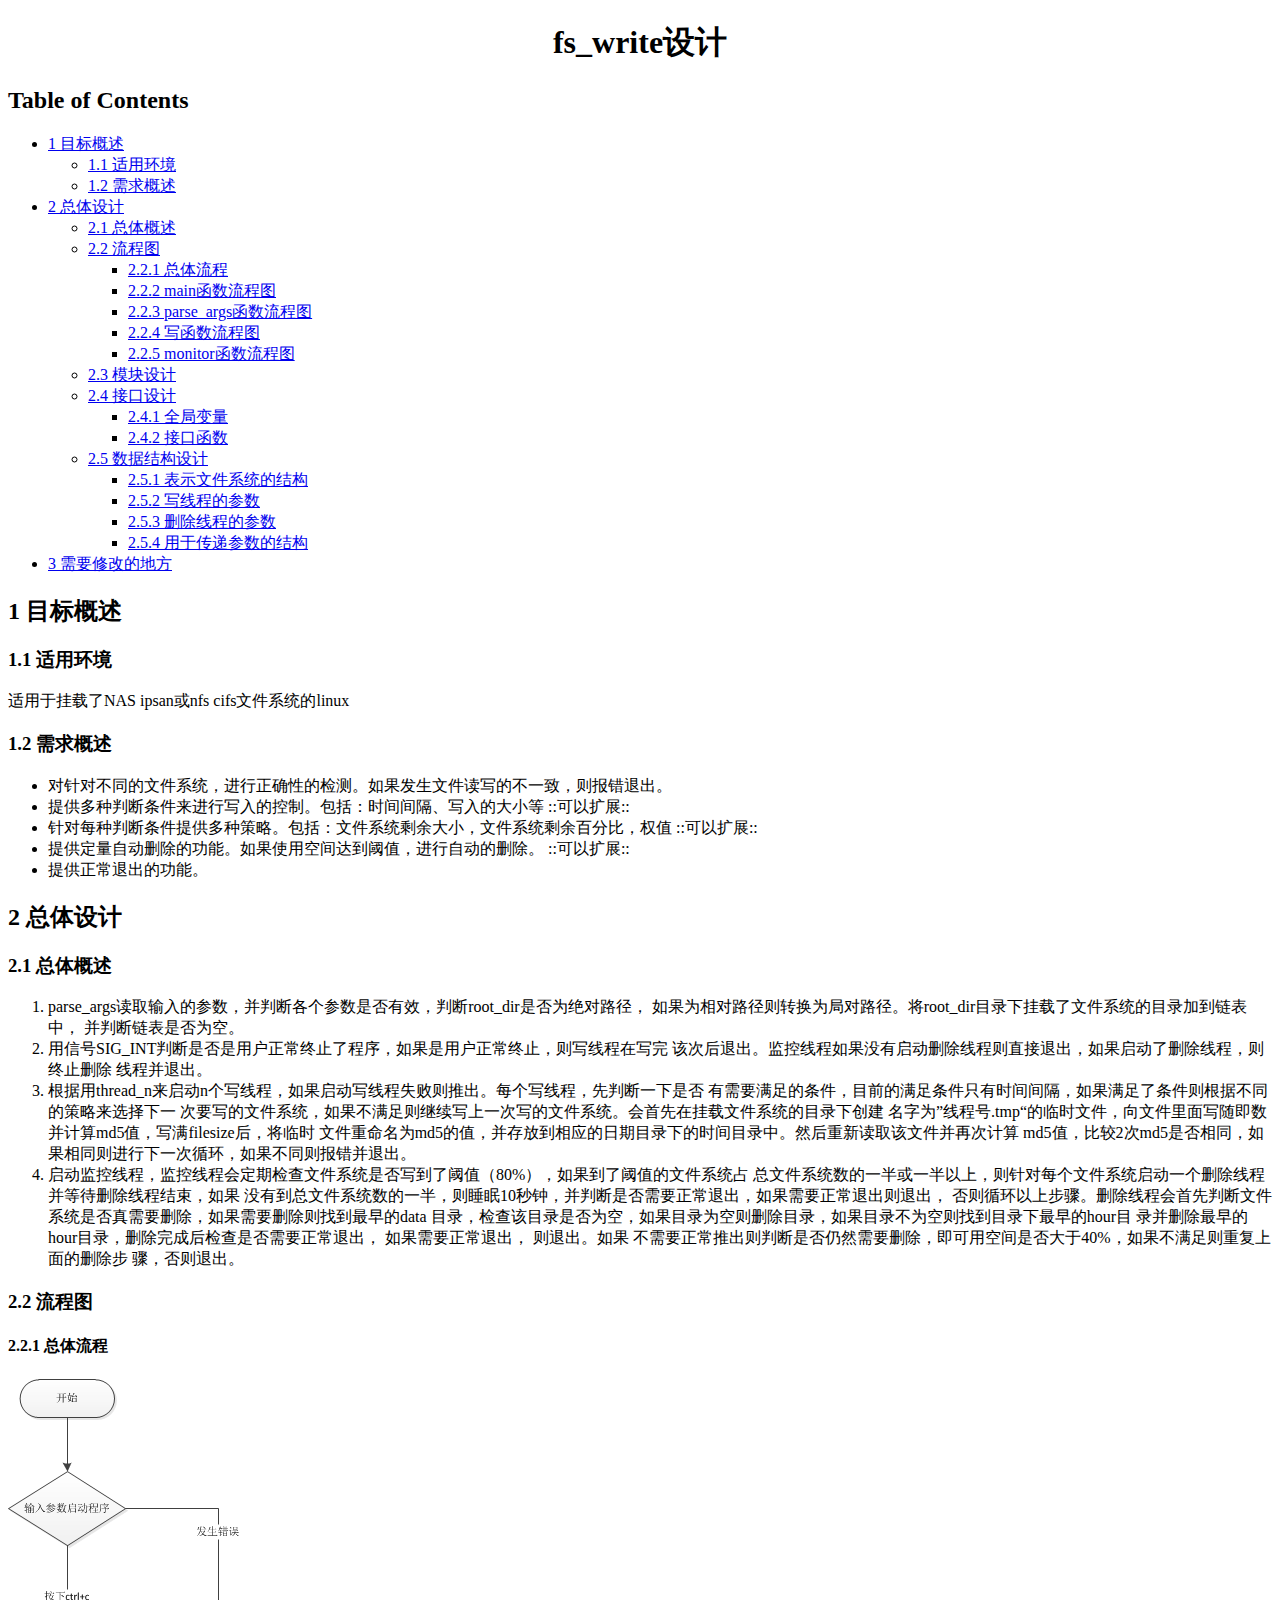
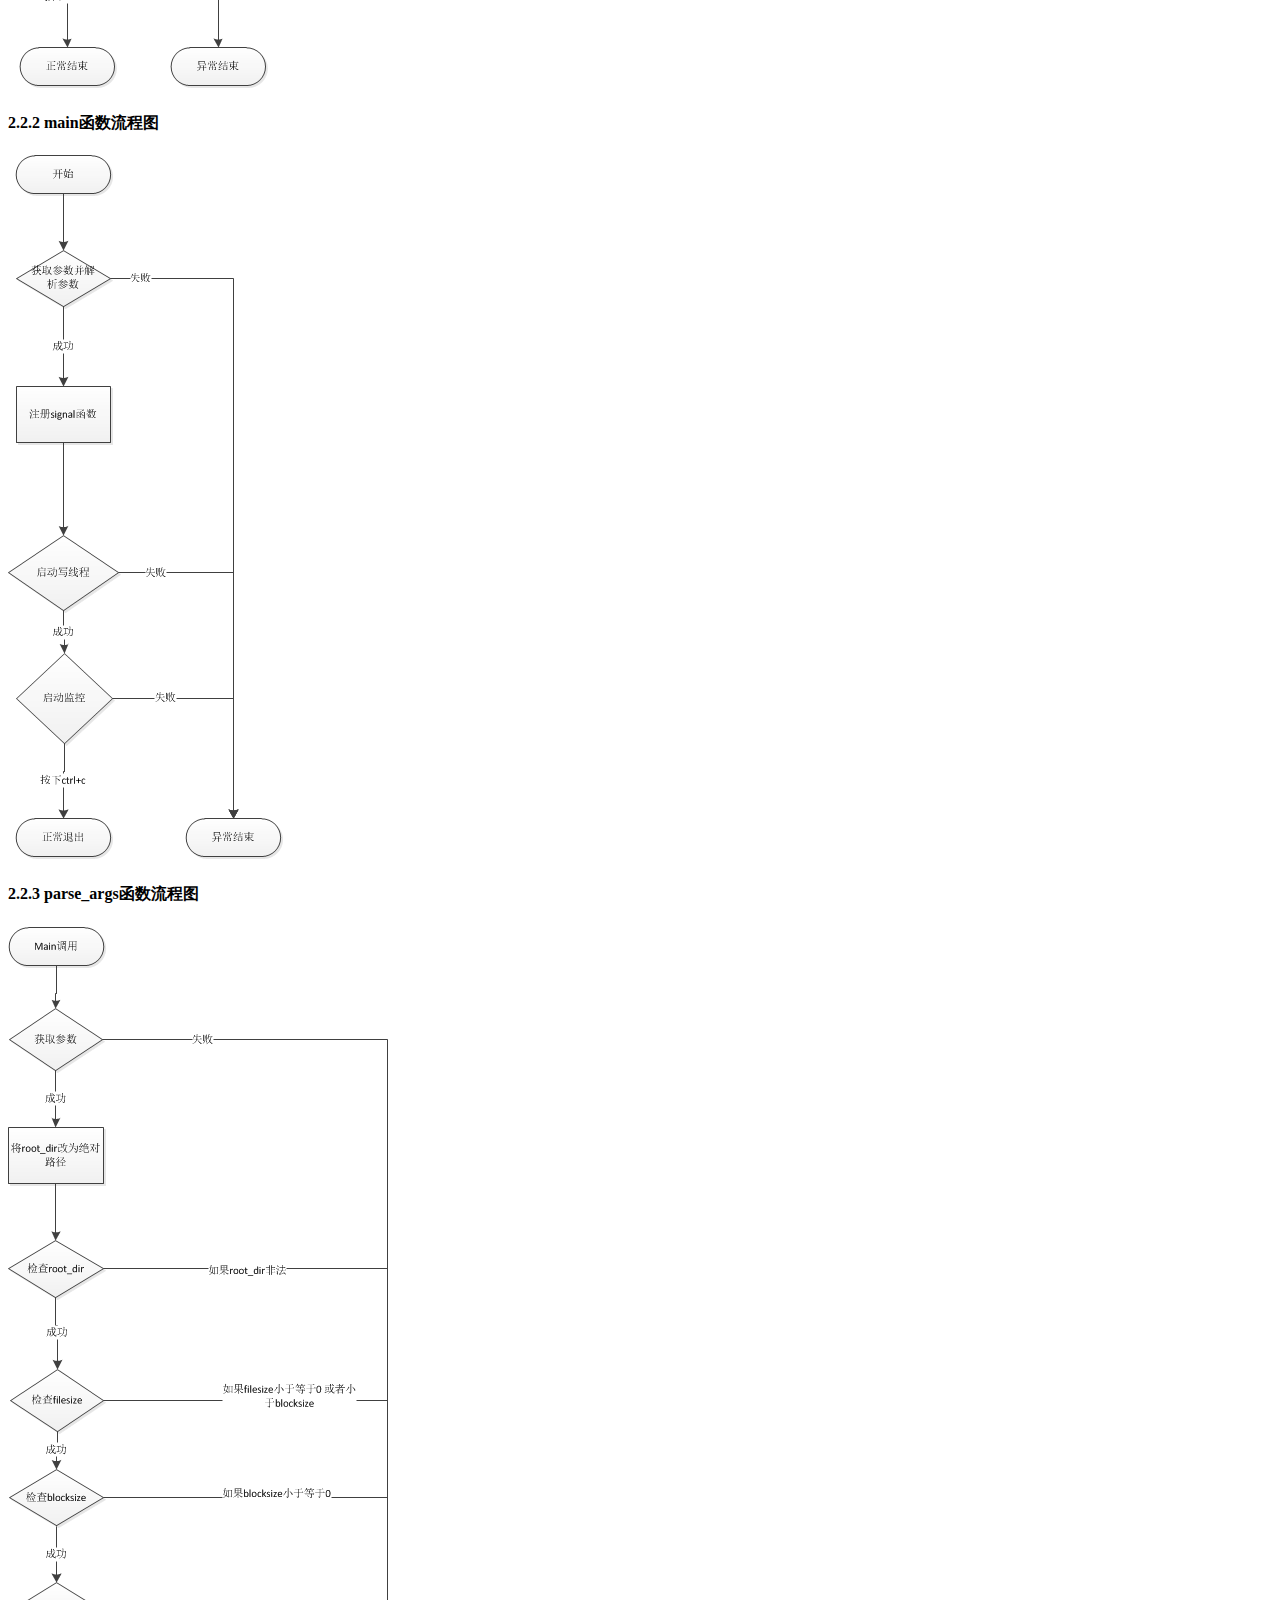
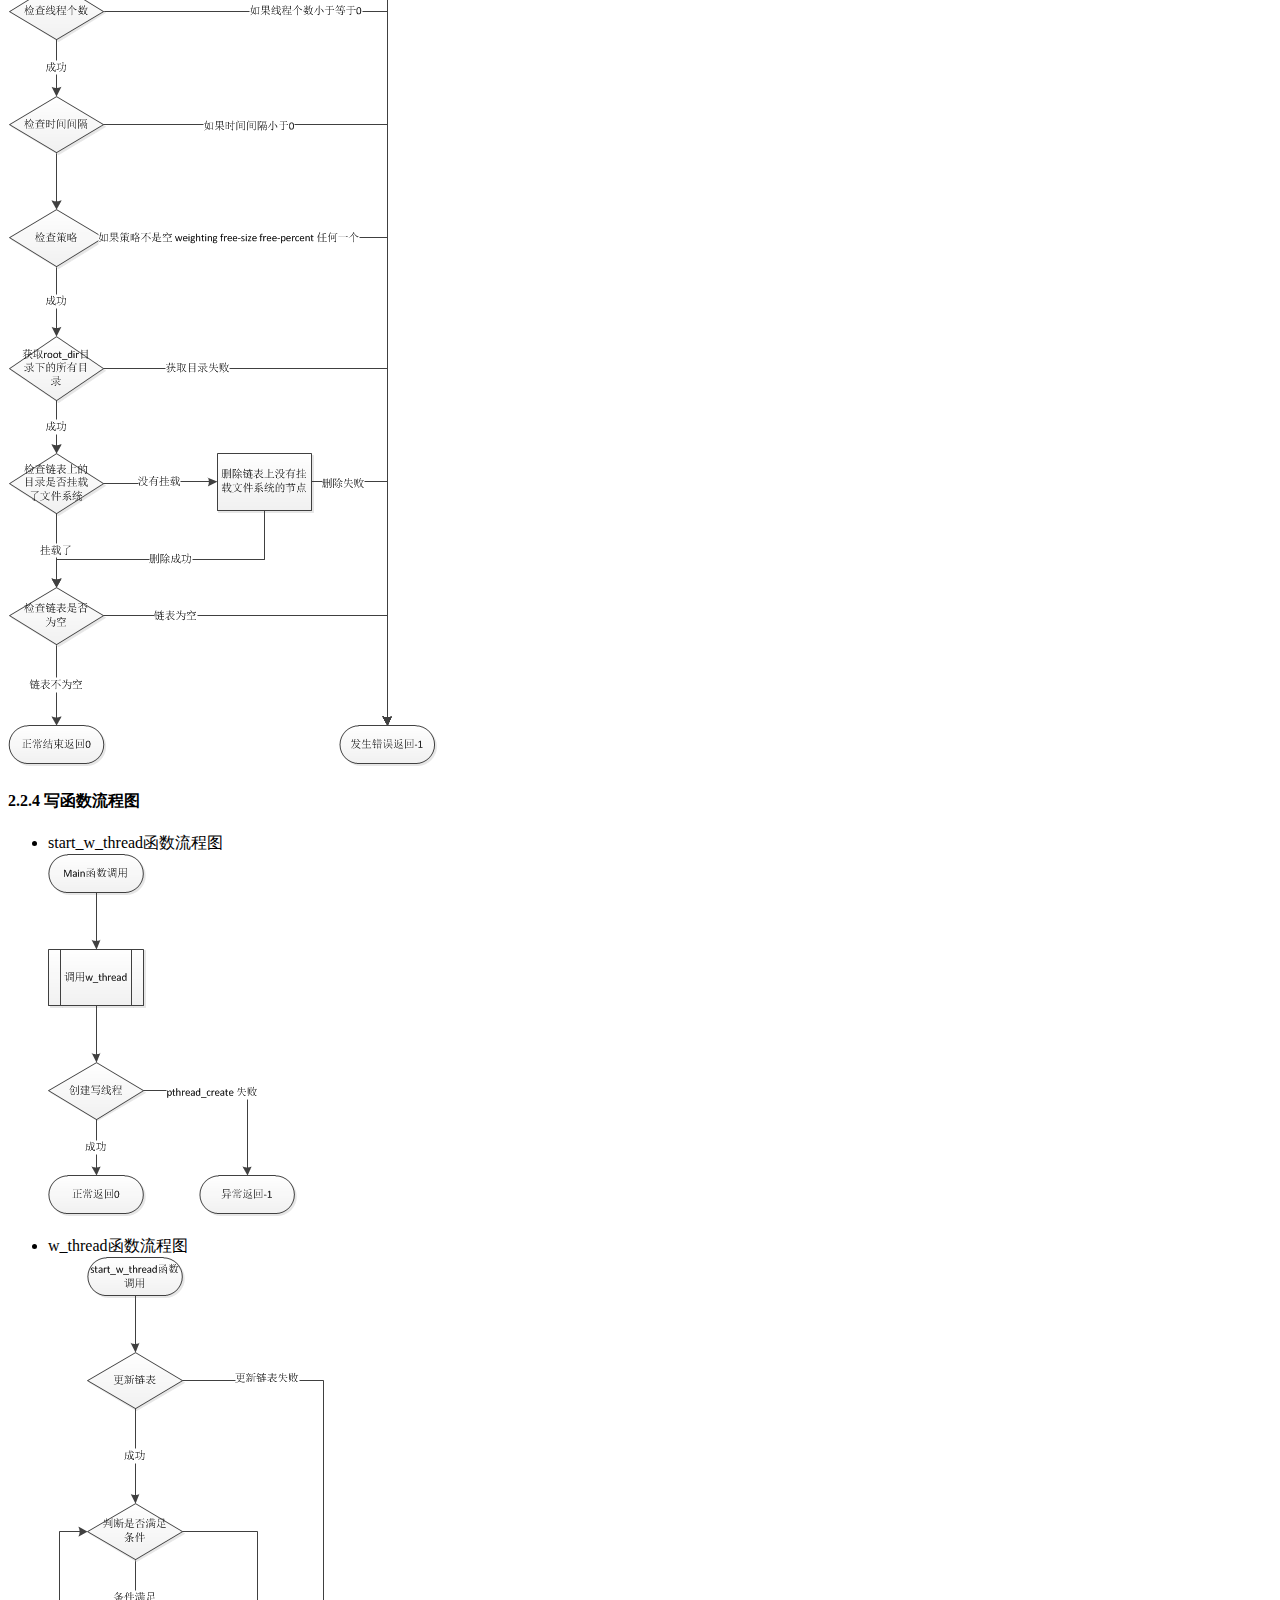
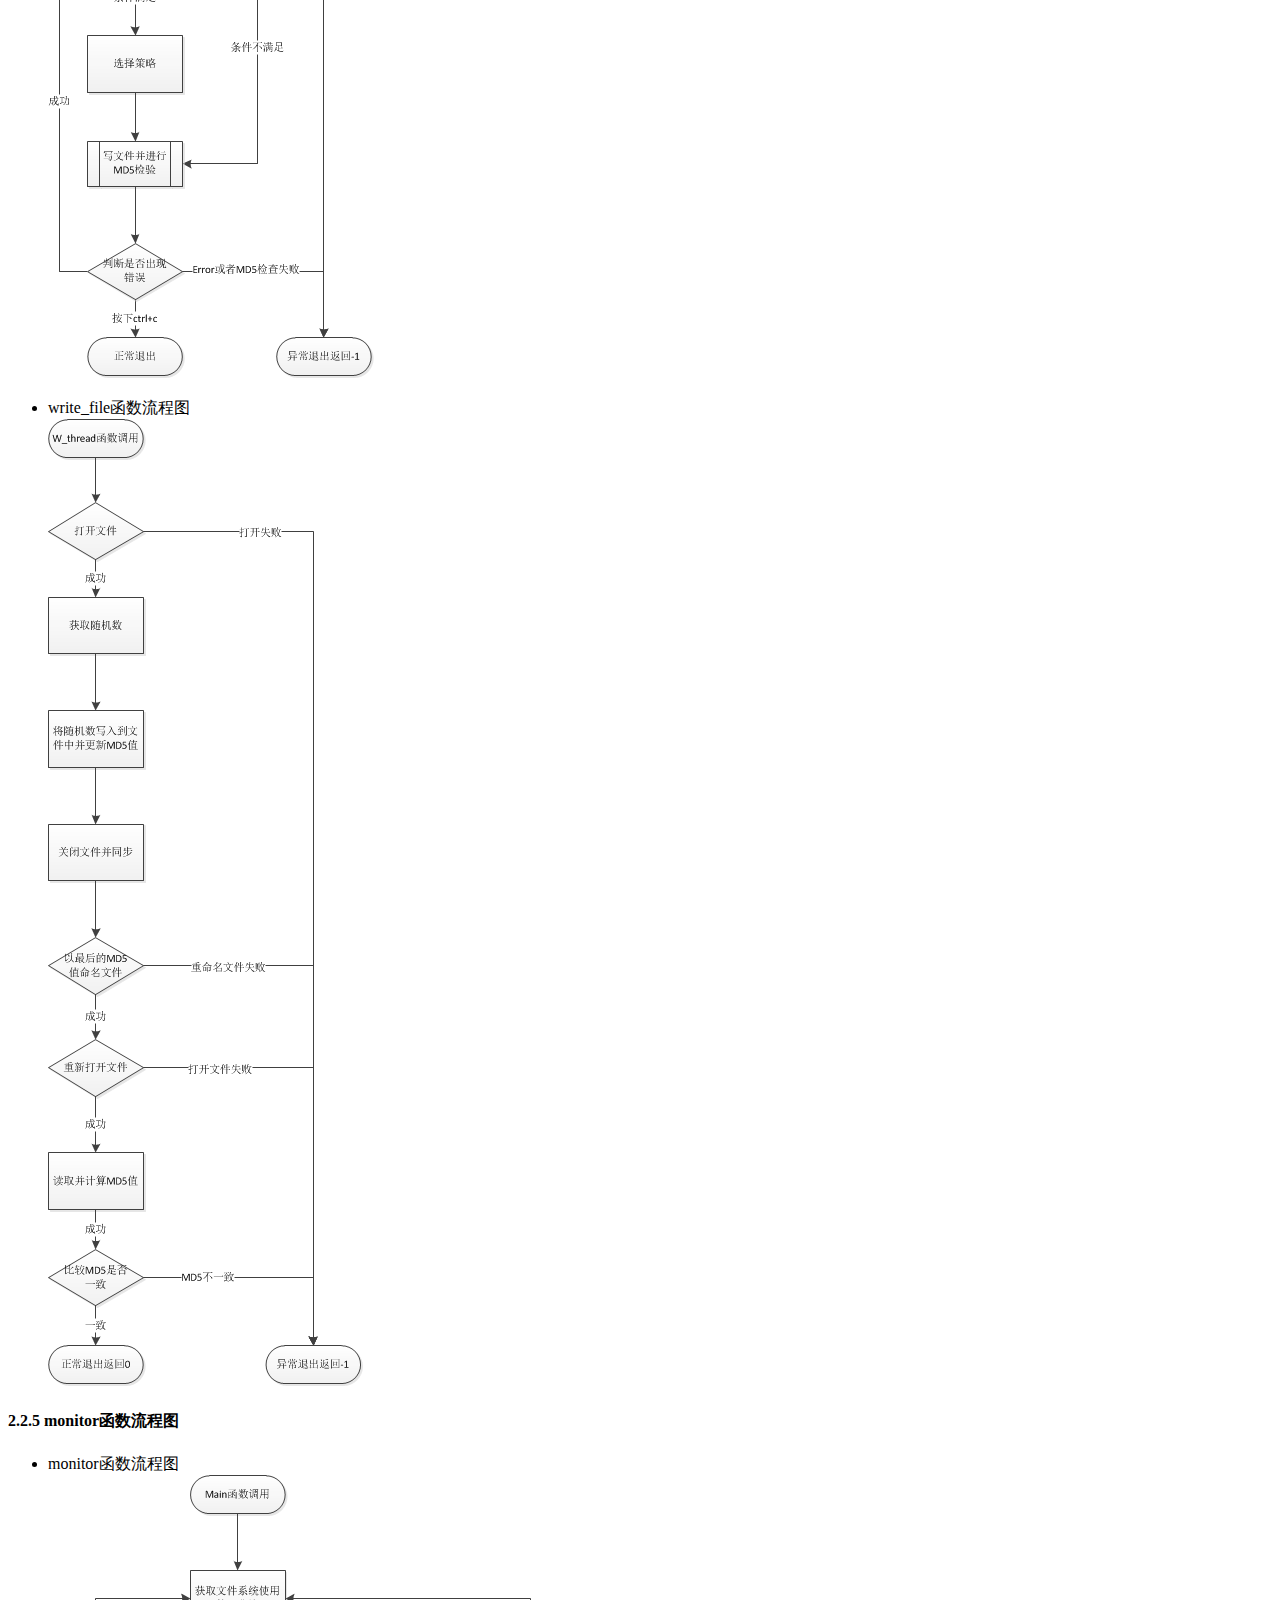
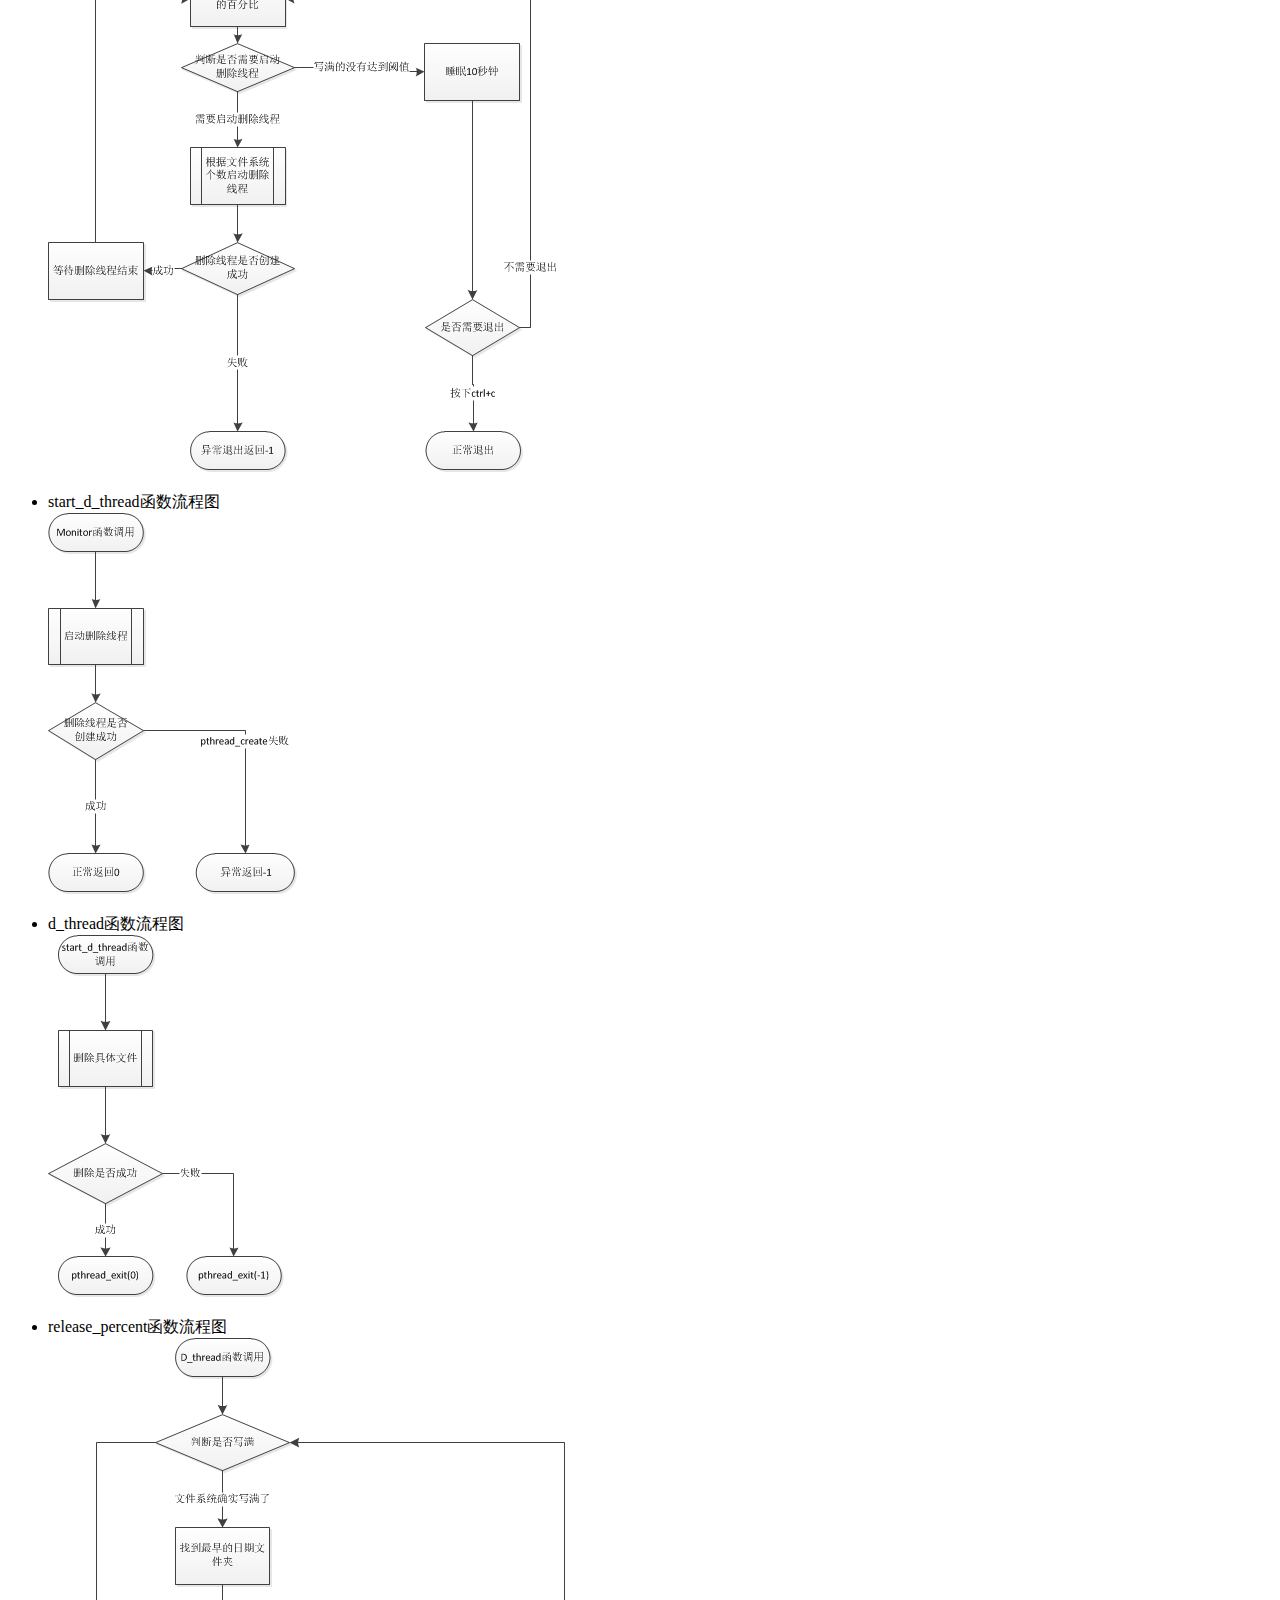
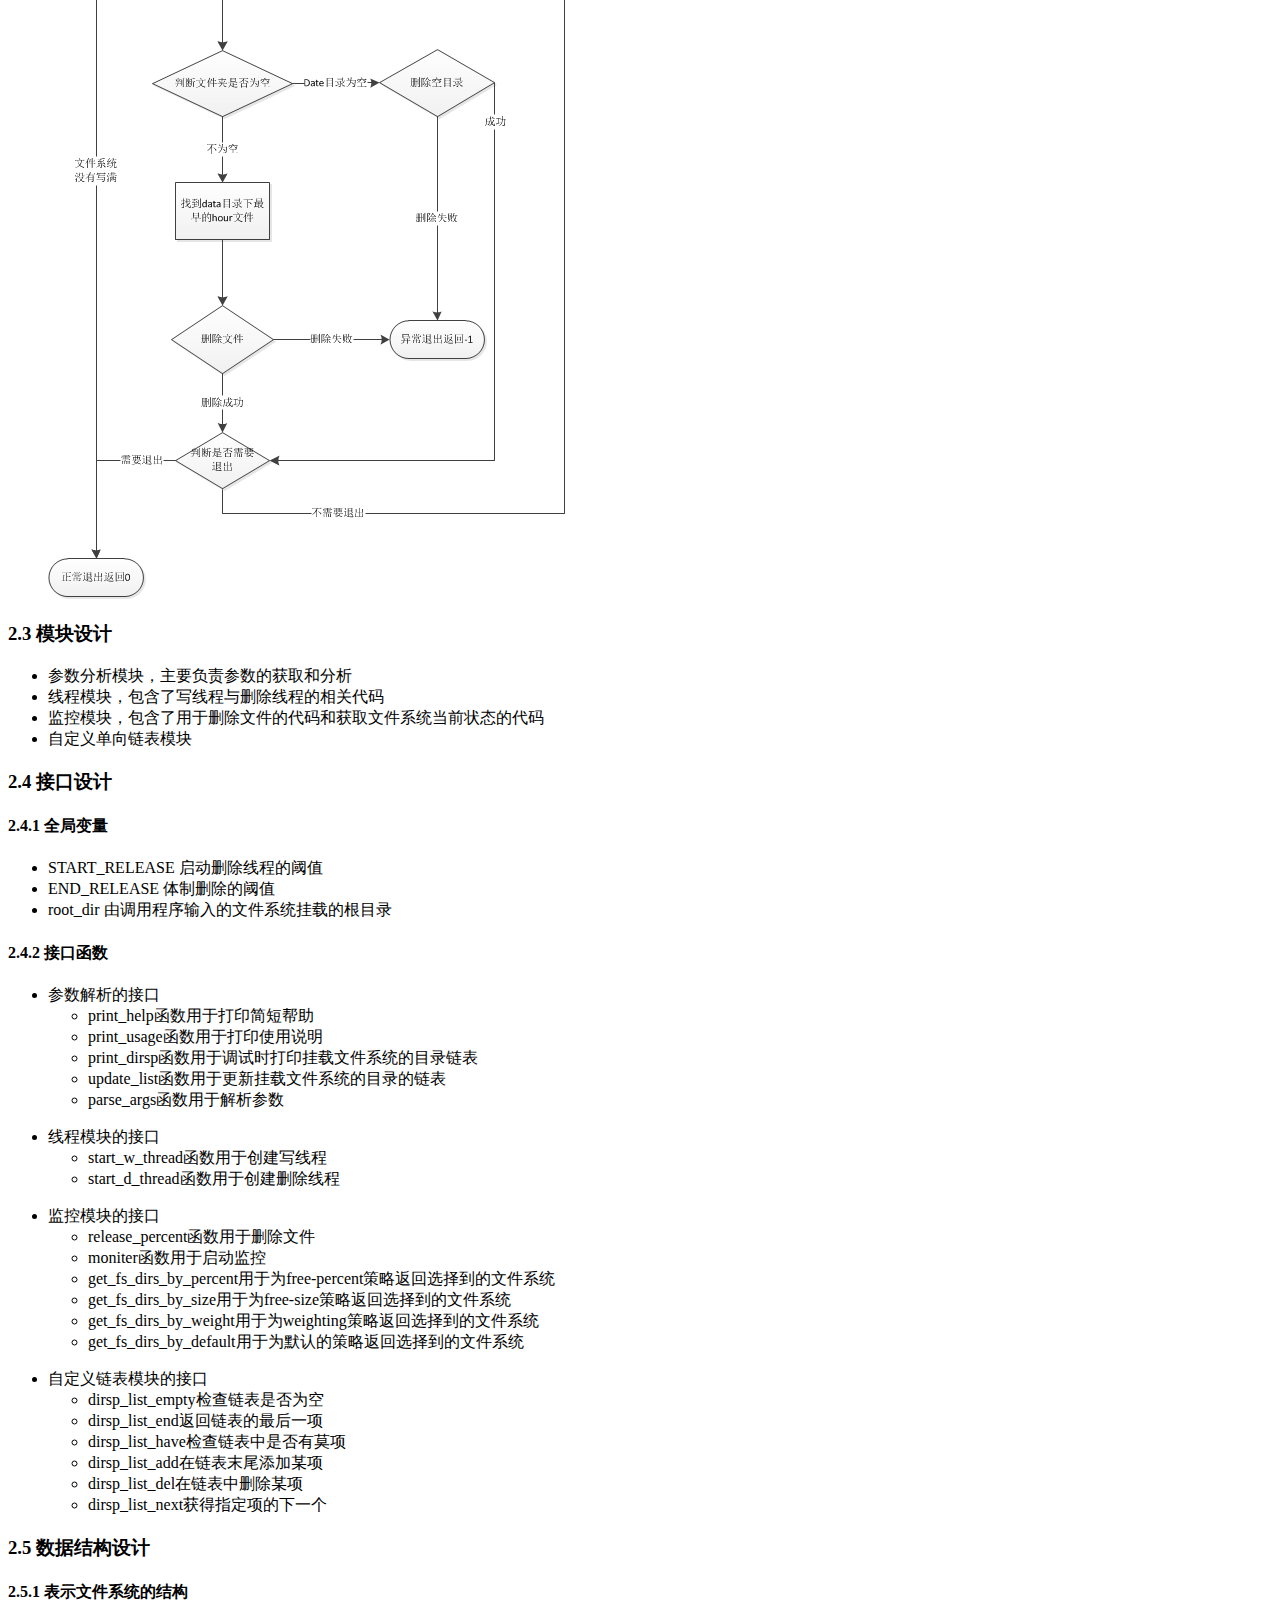
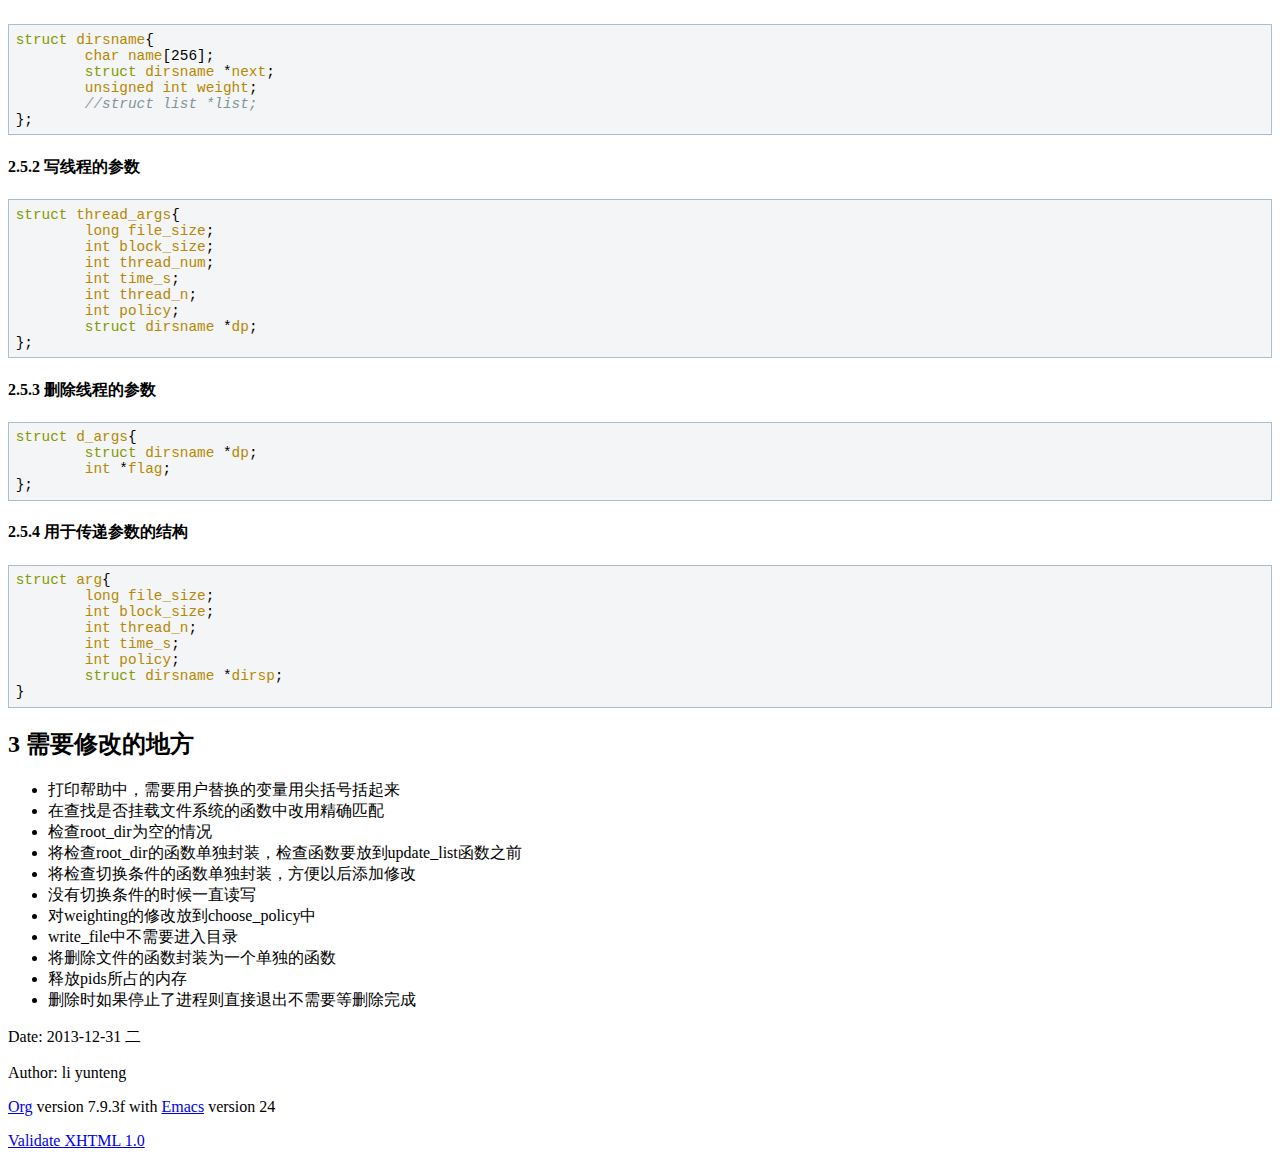
<file: fs_write/fs_write设计文档/fs_write.html>
<?xml version="1.0" encoding="utf-8"?>
<!DOCTYPE html PUBLIC "-//W3C//DTD XHTML 1.0 Strict//EN"
               "http://www.w3.org/TR/xhtml1/DTD/xhtml1-strict.dtd">
<html xmlns="http://www.w3.org/1999/xhtml" lang="zh_CN" xml:lang="zh_CN">
<head>
<title>fs_write设计</title>
<meta http-equiv="Content-Type" content="text/html;charset=utf-8"/>
<meta name="title" content="fs_write设计"/>
<meta name="generator" content="Org-mode"/>
<meta name="generated" content="2013-12-31 二"/>
<meta name="author" content="li yunteng"/>
<meta name="description" content=""/>
<meta name="keywords" content=""/>
<style type="text/css">
 <!--/*--><![CDATA[/*><!--*/
  html { font-family: Times, serif; font-size: 12pt; }
  .title  { text-align: center; }
  .todo   { color: red; }
  .done   { color: green; }
  .tag    { background-color: #add8e6; font-weight:normal }
  .target { }
  .timestamp { color: #bebebe; }
  .timestamp-kwd { color: #5f9ea0; }
  .right  {margin-left:auto; margin-right:0px;  text-align:right;}
  .left   {margin-left:0px;  margin-right:auto; text-align:left;}
  .center {margin-left:auto; margin-right:auto; text-align:center;}
  p.verse { margin-left: 3% }
  pre {
	border: 1pt solid #AEBDCC;
	background-color: #F3F5F7;
	padding: 5pt;
	font-family: courier, monospace;
        font-size: 90%;
        overflow:auto;
  }
  table { border-collapse: collapse; }
  td, th { vertical-align: top;  }
  th.right  { text-align:center;  }
  th.left   { text-align:center;   }
  th.center { text-align:center; }
  td.right  { text-align:right;  }
  td.left   { text-align:left;   }
  td.center { text-align:center; }
  dt { font-weight: bold; }
  div.figure { padding: 0.5em; }
  div.figure p { text-align: center; }
  div.inlinetask {
    padding:10px;
    border:2px solid gray;
    margin:10px;
    background: #ffffcc;
  }
  textarea { overflow-x: auto; }
  .linenr { font-size:smaller }
  .code-highlighted {background-color:#ffff00;}
  .org-info-js_info-navigation { border-style:none; }
  #org-info-js_console-label { font-size:10px; font-weight:bold;
                               white-space:nowrap; }
  .org-info-js_search-highlight {background-color:#ffff00; color:#000000;
                                 font-weight:bold; }
  /*]]>*/-->
</style>
<script type="text/javascript">
/*
@licstart  The following is the entire license notice for the
JavaScript code in this tag.

Copyright (C) 2012-2013 Free Software Foundation, Inc.

The JavaScript code in this tag is free software: you can
redistribute it and/or modify it under the terms of the GNU
General Public License (GNU GPL) as published by the Free Software
Foundation, either version 3 of the License, or (at your option)
any later version.  The code is distributed WITHOUT ANY WARRANTY;
without even the implied warranty of MERCHANTABILITY or FITNESS
FOR A PARTICULAR PURPOSE.  See the GNU GPL for more details.

As additional permission under GNU GPL version 3 section 7, you
may distribute non-source (e.g., minimized or compacted) forms of
that code without the copy of the GNU GPL normally required by
section 4, provided you include this license notice and a URL
through which recipients can access the Corresponding Source.


@licend  The above is the entire license notice
for the JavaScript code in this tag.
*/
<!--/*--><![CDATA[/*><!--*/
 function CodeHighlightOn(elem, id)
 {
   var target = document.getElementById(id);
   if(null != target) {
     elem.cacheClassElem = elem.className;
     elem.cacheClassTarget = target.className;
     target.className = "code-highlighted";
     elem.className   = "code-highlighted";
   }
 }
 function CodeHighlightOff(elem, id)
 {
   var target = document.getElementById(id);
   if(elem.cacheClassElem)
     elem.className = elem.cacheClassElem;
   if(elem.cacheClassTarget)
     target.className = elem.cacheClassTarget;
 }
/*]]>*///-->
</script>

</head>
<body>

<div id="preamble">

</div>

<div id="content">
<h1 class="title">fs_write设计</h1>


<div id="table-of-contents">
<h2>Table of Contents</h2>
<div id="text-table-of-contents">
<ul>
<li><a href="#sec-1">1 目标概述</a>
<ul>
<li><a href="#sec-1-1">1.1 适用环境</a></li>
<li><a href="#sec-1-2">1.2 需求概述</a></li>
</ul>
</li>
<li><a href="#sec-2">2 总体设计</a>
<ul>
<li><a href="#sec-2-1">2.1 总体概述</a></li>
<li><a href="#sec-2-2">2.2 流程图</a>
<ul>
<li><a href="#sec-2-2-1">2.2.1 总体流程</a></li>
<li><a href="#sec-2-2-2">2.2.2 main函数流程图</a></li>
<li><a href="#sec-2-2-3">2.2.3 parse_args函数流程图</a></li>
<li><a href="#sec-2-2-4">2.2.4 写函数流程图</a></li>
<li><a href="#sec-2-2-5">2.2.5 monitor函数流程图</a></li>
</ul>
</li>
<li><a href="#sec-2-3">2.3 模块设计</a></li>
<li><a href="#sec-2-4">2.4 接口设计</a>
<ul>
<li><a href="#sec-2-4-1">2.4.1 全局变量</a></li>
<li><a href="#sec-2-4-2">2.4.2 接口函数</a></li>
</ul>
</li>
<li><a href="#sec-2-5">2.5 数据结构设计</a>
<ul>
<li><a href="#sec-2-5-1">2.5.1 表示文件系统的结构</a></li>
<li><a href="#sec-2-5-2">2.5.2 写线程的参数</a></li>
<li><a href="#sec-2-5-3">2.5.3 删除线程的参数</a></li>
<li><a href="#sec-2-5-4">2.5.4 用于传递参数的结构</a></li>
</ul></li>
</ul>
</li>
<li><a href="#sec-3">3 需要修改的地方</a></li>
</ul>
</div>
</div>

<div id="outline-container-1" class="outline-2">
<h2 id="sec-1"><span class="section-number-2">1</span> 目标概述</h2>
<div class="outline-text-2" id="text-1">


</div>

<div id="outline-container-1-1" class="outline-3">
<h3 id="sec-1-1"><span class="section-number-3">1.1</span> 适用环境</h3>
<div class="outline-text-3" id="text-1-1">

<p>   适用于挂载了NAS ipsan或nfs cifs文件系统的linux
</p></div>

</div>

<div id="outline-container-1-2" class="outline-3">
<h3 id="sec-1-2"><span class="section-number-3">1.2</span> 需求概述</h3>
<div class="outline-text-3" id="text-1-2">

<ul>
<li>对针对不同的文件系统，进行正确性的检测。如果发生文件读写的不一致，则报错退出。
</li>
<li>提供多种判断条件来进行写入的控制。包括：时间间隔、写入的大小等     ::可以扩展::
</li>
<li>针对每种判断条件提供多种策略。包括：文件系统剩余大小，文件系统剩余百分比，权值   ::可以扩展::
</li>
<li>提供定量自动删除的功能。如果使用空间达到阈值，进行自动的删除。     ::可以扩展::
</li>
<li>提供正常退出的功能。
</li>
</ul>


</div>
</div>

</div>

<div id="outline-container-2" class="outline-2">
<h2 id="sec-2"><span class="section-number-2">2</span> 总体设计</h2>
<div class="outline-text-2" id="text-2">


</div>

<div id="outline-container-2-1" class="outline-3">
<h3 id="sec-2-1"><span class="section-number-3">2.1</span> 总体概述</h3>
<div class="outline-text-3" id="text-2-1">

<ol>
<li>parse_args读取输入的参数，并判断各个参数是否有效，判断root_dir是否为绝对路径，
    如果为相对路径则转换为局对路径。将root_dir目录下挂载了文件系统的目录加到链表中，
    并判断链表是否为空。
</li>
<li>用信号SIG_INT判断是否是用户正常终止了程序，如果是用户正常终止，则写线程在写完
      该次后退出。监控线程如果没有启动删除线程则直接退出，如果启动了删除线程，则终止删除
      线程并退出。
</li>
<li>根据用thread_n来启动n个写线程，如果启动写线程失败则推出。每个写线程，先判断一下是否
      有需要满足的条件，目前的满足条件只有时间间隔，如果满足了条件则根据不同的策略来选择下一
      次要写的文件系统，如果不满足则继续写上一次写的文件系统。会首先在挂载文件系统的目录下创建
      名字为”线程号.tmp“的临时文件，向文件里面写随即数并计算md5值，写满filesize后，将临时
      文件重命名为md5的值，并存放到相应的日期目录下的时间目录中。然后重新读取该文件并再次计算
      md5值，比较2次md5是否相同，如果相同则进行下一次循环，如果不同则报错并退出。
</li>
<li>启动监控线程，监控线程会定期检查文件系统是否写到了阈值（80%），如果到了阈值的文件系统占
      总文件系统数的一半或一半以上，则针对每个文件系统启动一个删除线程并等待删除线程结束，如果
      没有到总文件系统数的一半，则睡眠10秒钟，并判断是否需要正常退出，如果需要正常退出则退出，
      否则循环以上步骤。删除线程会首先判断文件系统是否真需要删除，如果需要删除则找到最早的data
      目录，检查该目录是否为空，如果目录为空则删除目录，如果目录不为空则找到目录下最早的hour目
      录并删除最早的hour目录，删除完成后检查是否需要正常退出， 如果需要正常退出， 则退出。如果
      不需要正常推出则判断是否仍然需要删除，即可用空间是否大于40%，如果不满足则重复上面的删除步
      骤，否则退出。
</li>
</ol>

</div>

</div>

<div id="outline-container-2-2" class="outline-3">
<h3 id="sec-2-2"><span class="section-number-3">2.2</span> 流程图</h3>
<div class="outline-text-3" id="text-2-2">


</div>

<div id="outline-container-2-2-1" class="outline-4">
<h4 id="sec-2-2-1"><span class="section-number-4">2.2.1</span> 总体流程</h4>
<div class="outline-text-4" id="text-2-2-1">

<p>    <img src="./总体流程.png"  alt="./总体流程.png" />
</p>
</div>

</div>

<div id="outline-container-2-2-2" class="outline-4">
<h4 id="sec-2-2-2"><span class="section-number-4">2.2.2</span> main函数流程图</h4>
<div class="outline-text-4" id="text-2-2-2">

<p>    <img src="./main.png"  alt="./main.png" />
</p>
</div>

</div>

<div id="outline-container-2-2-3" class="outline-4">
<h4 id="sec-2-2-3"><span class="section-number-4">2.2.3</span> parse_args函数流程图</h4>
<div class="outline-text-4" id="text-2-2-3">

<p>     <img src="./parse_args.png"  alt="./parse_args.png" />
</p>
</div>

</div>

<div id="outline-container-2-2-4" class="outline-4">
<h4 id="sec-2-2-4"><span class="section-number-4">2.2.4</span> 写函数流程图</h4>
<div class="outline-text-4" id="text-2-2-4">

<ul>
<li id="sec-2-2-4-1">start_w_thread函数流程图<br/>
     <img src="./start_w_thread.png"  alt="./start_w_thread.png" />

</li>
</ul>
<ul>
<li id="sec-2-2-4-2">w_thread函数流程图<br/>
     <img src="./w_thread.png"  alt="./w_thread.png" />

</li>
</ul>
<ul>
<li id="sec-2-2-4-3">write_file函数流程图<br/>
     <img src="./write_file.png"  alt="./write_file.png" />

</li>
</ul>
</div>

</div>

<div id="outline-container-2-2-5" class="outline-4">
<h4 id="sec-2-2-5"><span class="section-number-4">2.2.5</span> monitor函数流程图</h4>
<div class="outline-text-4" id="text-2-2-5">

<ul>
<li id="sec-2-2-5-1">monitor函数流程图<br/>
        <img src="./monitor.png"  alt="./monitor.png" />

</li>
</ul>
<ul>
<li id="sec-2-2-5-2">start_d_thread函数流程图<br/>
     <img src="./start_d_thread.png"  alt="./start_d_thread.png" />

</li>
</ul>
<ul>
<li id="sec-2-2-5-3">d_thread函数流程图<br/>
     <img src="./d_thread.png"  alt="./d_thread.png" />


</li>
</ul>
<ul>
<li id="sec-2-2-5-4">release_percent函数流程图<br/>
     <img src="./release_percent.png"  alt="./release_percent.png" />


</li>
</ul>
</div>
</div>

</div>

<div id="outline-container-2-3" class="outline-3">
<h3 id="sec-2-3"><span class="section-number-3">2.3</span> 模块设计</h3>
<div class="outline-text-3" id="text-2-3">

<ul>
<li>参数分析模块，主要负责参数的获取和分析
</li>
<li>线程模块，包含了写线程与删除线程的相关代码
</li>
<li>监控模块，包含了用于删除文件的代码和获取文件系统当前状态的代码
</li>
<li>自定义单向链表模块
</li>
</ul>

</div>

</div>

<div id="outline-container-2-4" class="outline-3">
<h3 id="sec-2-4"><span class="section-number-3">2.4</span> 接口设计</h3>
<div class="outline-text-3" id="text-2-4">


</div>

<div id="outline-container-2-4-1" class="outline-4">
<h4 id="sec-2-4-1"><span class="section-number-4">2.4.1</span> 全局变量</h4>
<div class="outline-text-4" id="text-2-4-1">

<ul>
<li>START_RELEASE 启动删除线程的阈值
</li>
<li>END_RELEASE 体制删除的阈值
</li>
<li>root_dir 由调用程序输入的文件系统挂载的根目录
</li>
</ul>


</div>

</div>

<div id="outline-container-2-4-2" class="outline-4">
<h4 id="sec-2-4-2"><span class="section-number-4">2.4.2</span> 接口函数</h4>
<div class="outline-text-4" id="text-2-4-2">


<ul>
<li id="sec-2-4-2-1">参数解析的接口<br/>
<ul>
<li>print_help函数用于打印简短帮助
</li>
<li>print_usage函数用于打印使用说明
</li>
<li>print_dirsp函数用于调试时打印挂载文件系统的目录链表
</li>
<li>update_list函数用于更新挂载文件系统的目录的链表
</li>
<li>parse_args函数用于解析参数
</li>
</ul>


</li>
</ul>
<ul>
<li id="sec-2-4-2-2">线程模块的接口<br/>
<ul>
<li>start_w_thread函数用于创建写线程
</li>
<li>start_d_thread函数用于创建删除线程
</li>
</ul>


</li>
</ul>
<ul>
<li id="sec-2-4-2-3">监控模块的接口<br/>
<ul>
<li>release_percent函数用于删除文件
</li>
<li>moniter函数用于启动监控
</li>
<li>get_fs_dirs_by_percent用于为free-percent策略返回选择到的文件系统
</li>
<li>get_fs_dirs_by_size用于为free-size策略返回选择到的文件系统
</li>
<li>get_fs_dirs_by_weight用于为weighting策略返回选择到的文件系统
</li>
<li>get_fs_dirs_by_default用于为默认的策略返回选择到的文件系统
</li>
</ul>


</li>
</ul>
<ul>
<li id="sec-2-4-2-4">自定义链表模块的接口<br/>
<ul>
<li>dirsp_list_empty检查链表是否为空
</li>
<li>dirsp_list_end返回链表的最后一项
</li>
<li>dirsp_list_have检查链表中是否有莫项
</li>
<li>dirsp_list_add在链表末尾添加某项
</li>
<li>dirsp_list_del在链表中删除某项
</li>
<li>dirsp_list_next获得指定项的下一个
</li>
</ul>


</li>
</ul>
</div>
</div>

</div>

<div id="outline-container-2-5" class="outline-3">
<h3 id="sec-2-5"><span class="section-number-3">2.5</span> 数据结构设计</h3>
<div class="outline-text-3" id="text-2-5">


</div>

<div id="outline-container-2-5-1" class="outline-4">
<h4 id="sec-2-5-1"><span class="section-number-4">2.5.1</span> 表示文件系统的结构</h4>
<div class="outline-text-4" id="text-2-5-1">




<pre class="src src-C"><span style="color: #859900;">struct</span> <span style="color: #b58900;">dirsname</span>{
        <span style="color: #b58900;">char</span> <span style="color: #b58900;">name</span>[256];
        <span style="color: #859900;">struct</span> <span style="color: #b58900;">dirsname</span> *<span style="color: #b58900;">next</span>;
        <span style="color: #b58900;">unsigned</span> <span style="color: #b58900;">int</span> <span style="color: #b58900;">weight</span>;
        <span style="color: #93a1a1; font-style: italic;">//</span><span style="color: #839496; font-style: italic;">struct list *list;</span>
};
</pre>

</div>

</div>

<div id="outline-container-2-5-2" class="outline-4">
<h4 id="sec-2-5-2"><span class="section-number-4">2.5.2</span> 写线程的参数</h4>
<div class="outline-text-4" id="text-2-5-2">




<pre class="src src-C"><span style="color: #859900;">struct</span> <span style="color: #b58900;">thread_args</span>{
        <span style="color: #b58900;">long</span> <span style="color: #b58900;">file_size</span>;
        <span style="color: #b58900;">int</span> <span style="color: #b58900;">block_size</span>;
        <span style="color: #b58900;">int</span> <span style="color: #b58900;">thread_num</span>;
        <span style="color: #b58900;">int</span> <span style="color: #b58900;">time_s</span>;
        <span style="color: #b58900;">int</span> <span style="color: #b58900;">thread_n</span>;
        <span style="color: #b58900;">int</span> <span style="color: #b58900;">policy</span>;
        <span style="color: #859900;">struct</span> <span style="color: #b58900;">dirsname</span> *<span style="color: #b58900;">dp</span>;
};
</pre>

</div>

</div>

<div id="outline-container-2-5-3" class="outline-4">
<h4 id="sec-2-5-3"><span class="section-number-4">2.5.3</span> 删除线程的参数</h4>
<div class="outline-text-4" id="text-2-5-3">




<pre class="src src-C"><span style="color: #859900;">struct</span> <span style="color: #b58900;">d_args</span>{
        <span style="color: #859900;">struct</span> <span style="color: #b58900;">dirsname</span> *<span style="color: #b58900;">dp</span>;
        <span style="color: #b58900;">int</span> *<span style="color: #b58900;">flag</span>;
};
</pre>

</div>

</div>

<div id="outline-container-2-5-4" class="outline-4">
<h4 id="sec-2-5-4"><span class="section-number-4">2.5.4</span> 用于传递参数的结构</h4>
<div class="outline-text-4" id="text-2-5-4">




<pre class="src src-C"><span style="color: #859900;">struct</span> <span style="color: #b58900;">arg</span>{
        <span style="color: #b58900;">long</span> <span style="color: #b58900;">file_size</span>;
        <span style="color: #b58900;">int</span> <span style="color: #b58900;">block_size</span>;
        <span style="color: #b58900;">int</span> <span style="color: #b58900;">thread_n</span>;
        <span style="color: #b58900;">int</span> <span style="color: #b58900;">time_s</span>;
        <span style="color: #b58900;">int</span> <span style="color: #b58900;">policy</span>;
        <span style="color: #859900;">struct</span> <span style="color: #b58900;">dirsname</span> *<span style="color: #b58900;">dirsp</span>;
}
</pre>


</div>
</div>
</div>

</div>

<div id="outline-container-3" class="outline-2">
<h2 id="sec-3"><span class="section-number-2">3</span> 需要修改的地方</h2>
<div class="outline-text-2" id="text-3">

<ul>
<li>打印帮助中，需要用户替换的变量用尖括号括起来
</li>
<li>在查找是否挂载文件系统的函数中改用精确匹配
</li>
<li>检查root_dir为空的情况
</li>
<li>将检查root_dir的函数单独封装，检查函数要放到update_list函数之前
</li>
<li>将检查切换条件的函数单独封装，方便以后添加修改
</li>
<li>没有切换条件的时候一直读写
</li>
<li>对weighting的修改放到choose_policy中   
</li>
<li>write_file中不需要进入目录
</li>
<li>将删除文件的函数封装为一个单独的函数
</li>
<li>释放pids所占的内存
</li>
<li>删除时如果停止了进程则直接退出不需要等删除完成 
</li>
</ul>


</div>
</div>
</div>

<div id="postamble">
<p class="date">Date: 2013-12-31 二</p>
<p class="author">Author: li yunteng</p>
<p class="creator"><a href="http://orgmode.org">Org</a> version 7.9.3f with <a href="http://www.gnu.org/software/emacs/">Emacs</a> version 24</p>
<a href="http://validator.w3.org/check?uri=referer">Validate XHTML 1.0</a>

</div>
</body>
</html>
</file>
